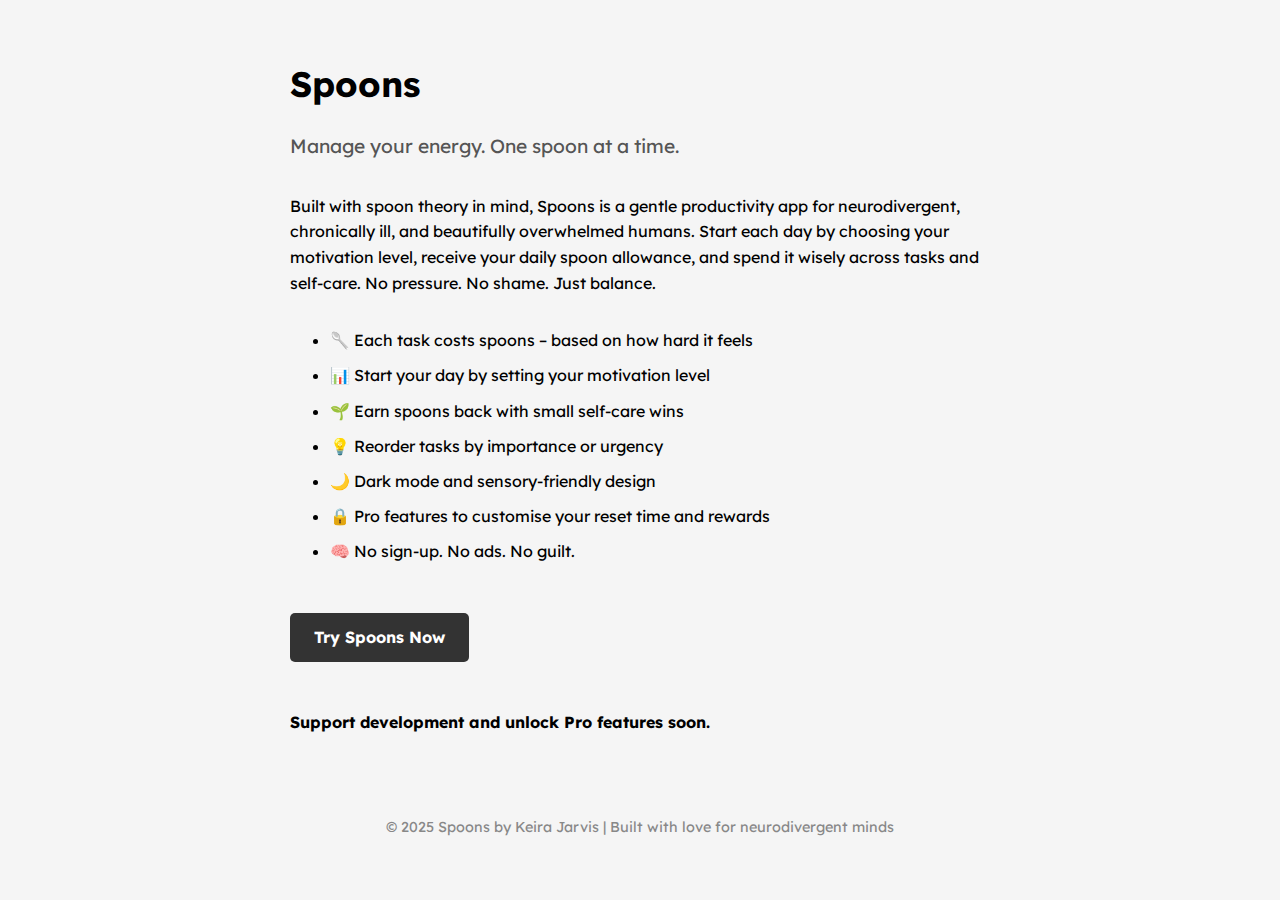
<file: index.html>
<!DOCTYPE html>
<html lang="en">
<head>
  <meta charset="UTF-8">
  <meta name="viewport" content="width=device-width, initial-scale=1">

  <!-- Lexend Font -->
  <link href="https://fonts.googleapis.com/css2?family=Lexend&display=swap" rel="stylesheet">

  <link rel="icon" href="./app/favicon_io/favicon.ico" type="image/x-icon">

  <title>Spoons – Plan with Energy</title>

  <style>
    body {
      font-family: 'Lexend', sans-serif;
      background: #f5f5f5;
      margin: 0;
      padding: 2rem;
      max-width: 700px;
      margin-left: auto;
      margin-right: auto;
      line-height: 1.6;
    }

    h1 {
      font-size: 2.2rem;
      margin-bottom: 0.2rem;
    }

    .subtitle {
      font-size: 1.2rem;
      margin-bottom: 2rem;
      color: #555;
    }

    .features {
      margin: 2rem 0;
    }

    .features li {
      margin-bottom: 0.6rem;
    }

    a.button {
      display: inline-block;
      background: #333;
      color: #fff;
      padding: 0.75rem 1.5rem;
      border-radius: 5px;
      text-decoration: none;
      font-weight: bold;
      margin-top: 1rem;
    }

    .cta {
      margin-top: 3rem;
      font-weight: bold;
    }

    .footer {
      margin-top: 5rem;
      font-size: 0.9rem;
      text-align: center;
      color: #888;
    }
  </style>
</head>
<body>

  <h1>Spoons</h1>
  <p class="subtitle">Manage your energy. One spoon at a time.</p>

  <p>Built with spoon theory in mind, Spoons is a gentle productivity app for neurodivergent, chronically ill, and beautifully overwhelmed humans. Start each day by choosing your motivation level, receive your daily spoon allowance, and spend it wisely across tasks and self-care. No pressure. No shame. Just balance.</p>

  <ul class="features">
    <li>🥄 Each task costs spoons – based on how hard it feels</li>
    <li>📊 Start your day by setting your motivation level</li>
    <li>🌱 Earn spoons back with small self-care wins</li>
    <li>💡 Reorder tasks by importance or urgency</li>
    <li>🌙 Dark mode and sensory-friendly design</li>
    <li>🔒 Pro features to customise your reset time and rewards</li>
    <li>🧠 No sign-up. No ads. No guilt.</li>
  </ul>

  <a class="button" href="./app/index.html">Try Spoons Now</a>

  <p class="cta">Support development and unlock Pro features soon.</p>

  <div class="footer">
    © 2025 Spoons by Keira Jarvis | Built with love for neurodivergent minds
  </div>

</body>
</html>
</file>
